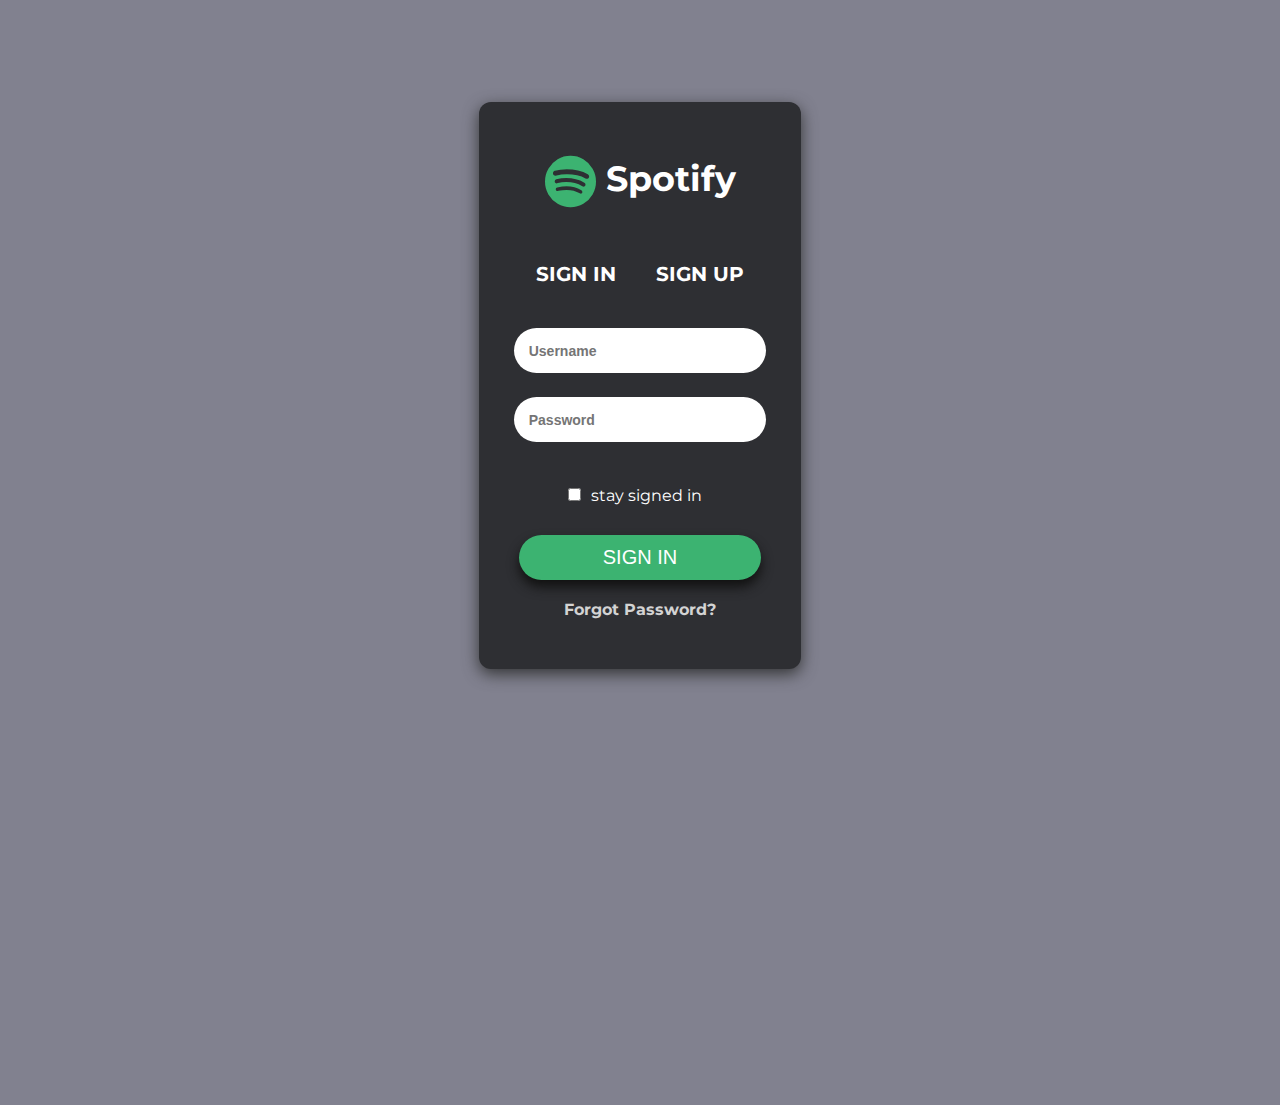
<file: index.html>
<!DOCTYPE html>
<html lang="en">
<head>
    <meta charset="UTF-8">
    <meta name="viewport" content="width=device-width, initial-scale=1.0">
    <link rel="stylesheet" href="style.css">
    <link href="https://fonts.googleapis.com/css?family=Montserrat:400,700&display=swap" rel="stylesheet">
    <link href="https://stackpath.bootstrapcdn.com/font-awesome/4.7.0/css/font-awesome.min.css" rel="stylesheet" integrity="sha384-wvfXpqpZZVQGK6TAh5PVlGOfQNHSoD2xbE+QkPxCAFlNEevoEH3Sl0sibVcOQVnN" crossorigin="anonymous">
    <title>Spotify Login Screen</title>
</head>
<body>
    <div>
        <div id="container">
            <h1 id="heading"><i id="logo" class="fa fa-spotify logo" aria-hidden="true"></i> Spotify</h1>
            <p><span onclick="SignInButton()" class="subheading">Sign In</span><span onclick="SignUpButton()" class="subheading">Sign Up</span></p>
            <form id="login-form">
                <input class="form-text-input" type="text" placeholder="Username"><br>
                <input class="form-text-input" type="text" placeholder="Password"><br> 
                <input style="display: none; margin-left: 12%;" id="sign-up" class="form-text-input" type="text" placeholder="Confirm Password"><br>
                <label class="form-checkbox-input"><input class="form-checkbox-input" type="checkbox" name="checkbox" id="checkbox">stay signed in</label>
            </form>
            <button id="button">SIGN IN</button>
            <p id="footer">Forgot Password?</p>
        </div>
    </div>
        


    <script src="script.js"></script>
</body>
</html>
</file>
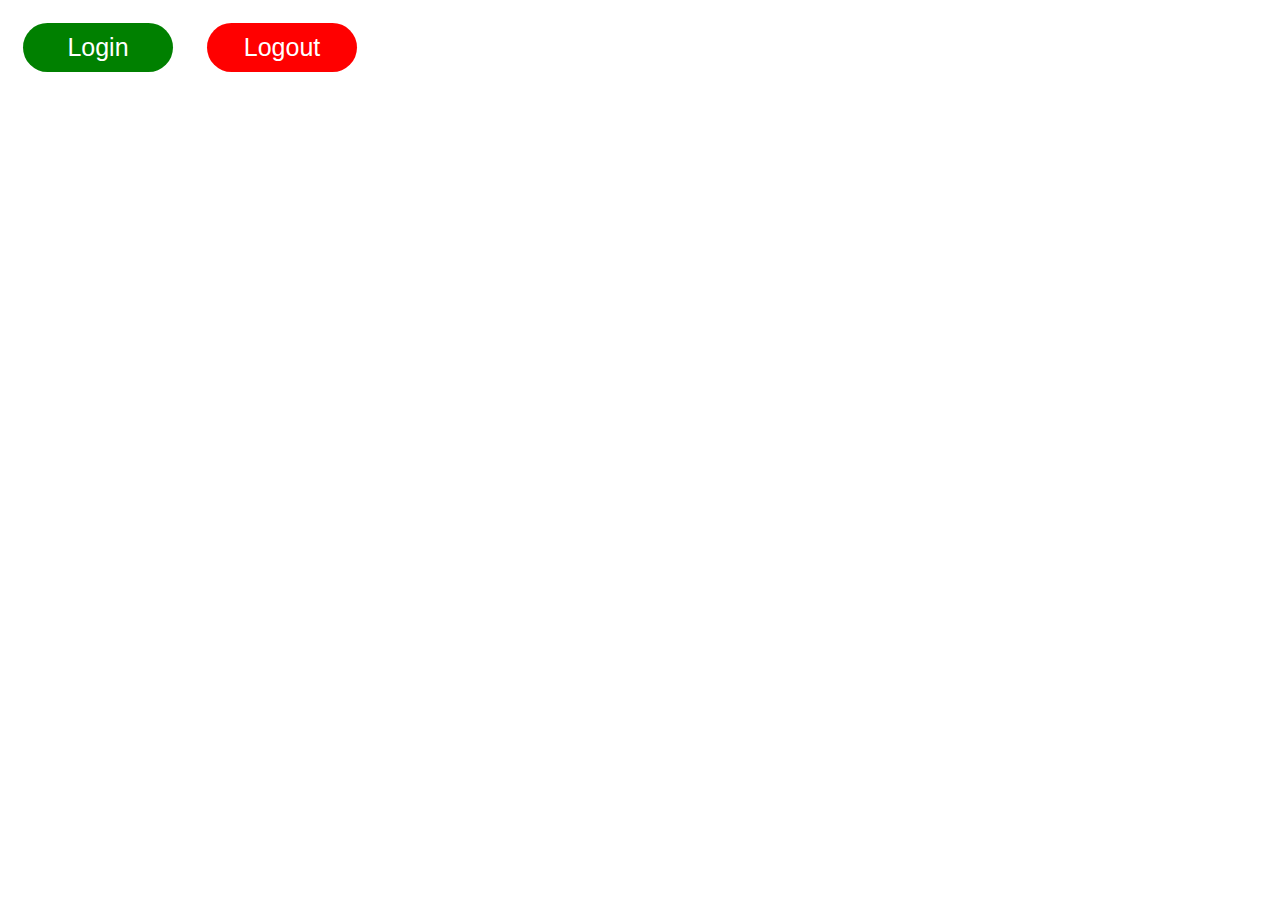
<file: Example-CSS/index.html>
<!DOCTYPE html>
<html lang="en">
<head>
    <meta charset="UTF-8">
    <meta name="viewport" content="width=device-width, initial-scale=1.0">
    <title>Document</title>
    <link rel="stylesheet" href="style.css">
</head>
<body>
    <button class="button" id="login-button">Login</button>
    <button class="button" id="logout-button">Logout</button>
</body>
</html>
</file>
<file: style.css>
* {
    margin: 0;
    padding: 0;
  }

html {
    height: 100vh;
    background: url(https://images.unsplash.com/photo-1533464826937-8876cc53ab92?ixlib=rb-1.2.1&ixid=eyJhcHBfaWQiOjEyMDd9&auto=format&fit=crop&w=1050&q=80);
    background-size: cover;
    overflow: hidden;
    padding: 0;
}

body {
    background: rgba(112, 112, 128, 0.88);
    height: 100vh;
    padding: 8%;    
    font-family: 'Montserrat', sans-serif;
}

#container {
    width: 30%;
    margin: auto;
    background-color: rgb(46,47,51);
    text-align: center;
    padding-top: 50px;
    padding-bottom: 50px;
    border-radius: 12px;
    box-shadow: 0px 5px 16px rgb(52, 53, 54);
}

#heading {
    font-size: 35px;
    color: white;
    margin-bottom: 50px;        
}

.subheading {
    font-size: 20px;
    color: white;
    margin: 20px;
    text-transform: uppercase;
    font-weight: bold;
    padding-bottom: 5px;
}

#login-form {
    margin-top: 30px;
    margin-bottom: 30px;    
}

.form-text-input {
    width: 69%;
    margin: 12px;
    height: 45px;
    font-size: 14px;
    border-radius: 50px;
    border: none;
    padding-left: 15px;
    padding-right: 15px;
    font-weight: bold;
    color: darkgray;
}

.form-checkbox-input {
    margin-right: 10px;
    margin-top: 15px;
    color: white;    
}

#button {
    width: 75%;
    margin-bottom: 20px;
    height: 45px;
    font-size: 20px;
    border-radius: 50px;
    border: none;
    color: white;
    background-color:mediumseagreen;
    box-shadow: 0px 7px 12px rgba(17, 17, 17);
}

#footer {
    font-weight: bold;
    color: lightgrey;
}

#logo {
    font-size: 60px;
    color: mediumseagreen;
    vertical-align: middle;
}

.subheading:hover {    
    border-bottom: 4px solid mediumseagreen;
    cursor: pointer;
}
</file>
<file: Example-CSS/style.css>
.button {
    font-size: 25px;
    width: 150px;
    padding: 10px;
    margin: 15px;
    border-radius: 50px;
    border: none;
}

#login-button {
    background-color: green;
    color: white;
}

#logout-button {
    background-color: red;
    color: white;
}
</file>
